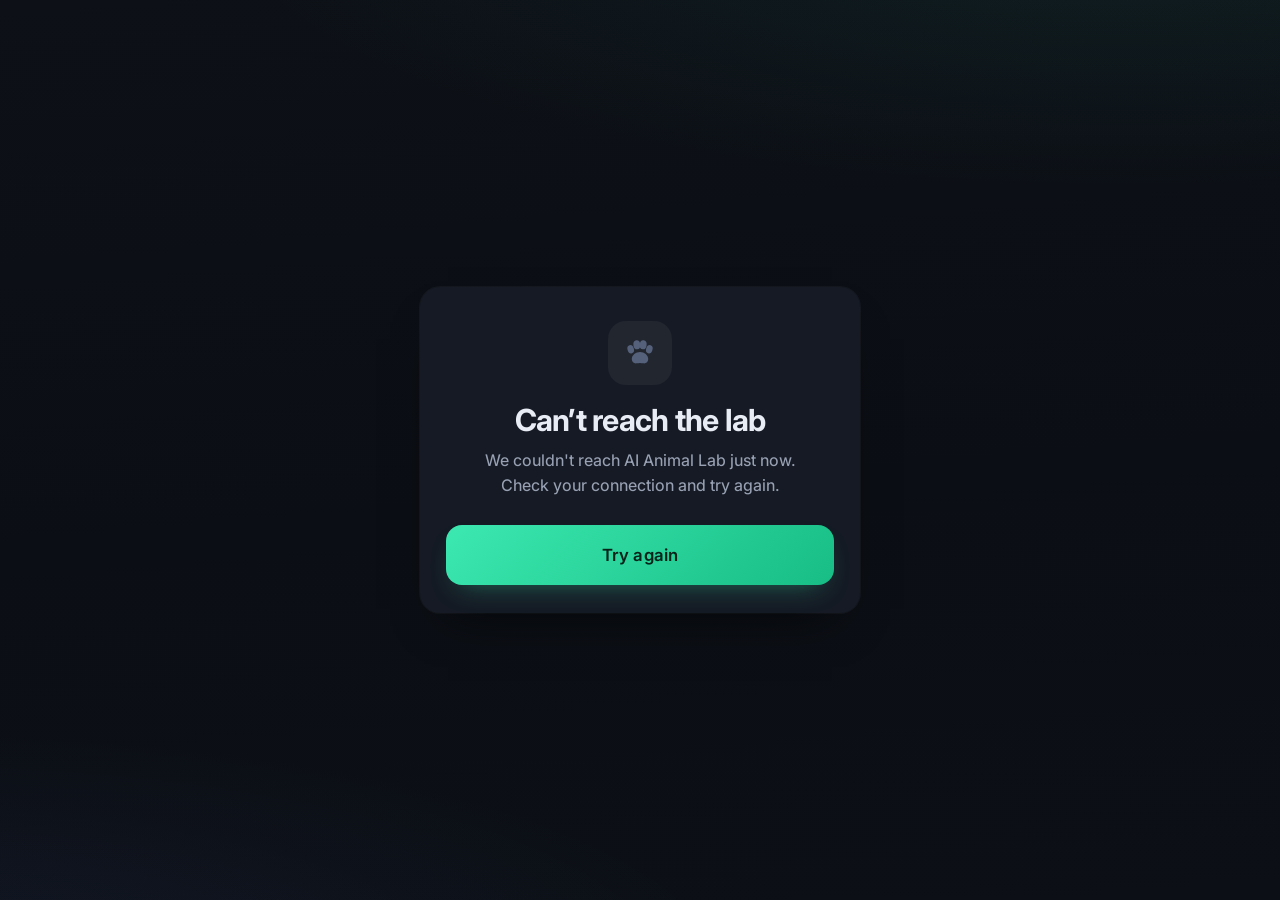
<file: index.html>
<!doctype html>
<html lang="en">
<head>
  <meta charset="utf-8">
  <meta name="viewport" content="width=device-width, initial-scale=1, viewport-fit=cover">
  <meta name="color-scheme" content="dark">
  <meta name="theme-color" content="#0b0e14">
  <meta name="description" content="Label animal photos and help train an AI to recognize them.">
  <title>AI Animal Lab</title>
  <link rel="icon" href="data:image/svg+xml,%3Csvg xmlns='http://www.w3.org/2000/svg' viewBox='0 0 64 64'%3E%3Crect width='64' height='64' rx='14' fill='%230b0e14'/%3E%3Cg fill='%2335e0a6'%3E%3Cellipse cx='14.5' cy='25' rx='6' ry='8' transform='rotate(-18 14.5 25)'/%3E%3Cellipse cx='26' cy='16.5' rx='6.5' ry='8.5' transform='rotate(-6 26 16.5)'/%3E%3Cellipse cx='38' cy='16.5' rx='6.5' ry='8.5' transform='rotate(6 38 16.5)'/%3E%3Cellipse cx='49.5' cy='25' rx='6' ry='8' transform='rotate(18 49.5 25)'/%3E%3Cpath d='M32 30c8.3 0 15.5 6.1 15.5 13.4 0 5.6-4.3 9.1-9.4 8.1-2.1-.4-4.1-.9-6.1-.9s-4 .5-6.1.9c-5.1 1-9.4-2.5-9.4-8.1C16.5 36.1 23.7 30 32 30z'/%3E%3C/g%3E%3C/svg%3E">
  <link rel="preconnect" href="https://fonts.googleapis.com">
  <link rel="preconnect" href="https://fonts.gstatic.com" crossorigin>
  <link rel="stylesheet" href="https://fonts.googleapis.com/css2?family=Inter:wght@400;500;600;700&display=swap">
  <link rel="stylesheet" href="styles.css">
</head>
<body>
  <!-- Inline icon definitions (no external icon files) -->
  <svg class="svg-defs" aria-hidden="true" focusable="false">
    <symbol id="i-paw" viewBox="0 0 64 64">
      <ellipse cx="14.5" cy="25" rx="6" ry="8" transform="rotate(-18 14.5 25)"/>
      <ellipse cx="26" cy="16.5" rx="6.5" ry="8.5" transform="rotate(-6 26 16.5)"/>
      <ellipse cx="38" cy="16.5" rx="6.5" ry="8.5" transform="rotate(6 38 16.5)"/>
      <ellipse cx="49.5" cy="25" rx="6" ry="8" transform="rotate(18 49.5 25)"/>
      <path d="M32 30c8.3 0 15.5 6.1 15.5 13.4 0 5.6-4.3 9.1-9.4 8.1-2.1-.4-4.1-.9-6.1-.9s-4 .5-6.1.9c-5.1 1-9.4-2.5-9.4-8.1C16.5 36.1 23.7 30 32 30z"/>
    </symbol>
    <symbol id="i-check" viewBox="0 0 24 24">
      <path d="M20 6L9 17l-5-5" fill="none" stroke="currentColor" stroke-width="3" stroke-linecap="round" stroke-linejoin="round"/>
    </symbol>
    <symbol id="i-close" viewBox="0 0 24 24">
      <path d="M18 6L6 18M6 6l12 12" fill="none" stroke="currentColor" stroke-width="2.5" stroke-linecap="round"/>
    </symbol>
  </svg>

  <main class="app" id="app">
    <!-- Loading (boot) -->
    <section class="screen screen--center" id="screen-loading" hidden aria-label="Loading">
      <span class="spinner spinner--lg" aria-hidden="true"></span>
      <p class="loading-text">Getting things ready&hellip;</p>
    </section>

    <!-- Welcome -->
    <section class="screen card screen--welcome" id="screen-welcome" hidden aria-labelledby="welcome-title">
      <div class="logo-badge" aria-hidden="true"><svg class="paw"><use href="#i-paw"/></svg></div>
      <h1 class="title" id="welcome-title">AI Animal Lab</h1>
      <p class="lede" id="welcome-mission">Help train an AI to recognize animals.</p>
      <p class="lede" id="welcome-empty" hidden>No photos yet &mdash; ask your instructor to add some, then come back.</p>
      <button class="btn btn--primary btn--xl" id="btn-start" type="button">Start labeling</button>
      <p class="footnote" id="welcome-footnote">No sign-up — your answers are anonymous.</p>
    </section>

    <!-- Labeling -->
    <section class="screen screen--quiz" id="screen-quiz" hidden aria-labelledby="quiz-question">
      <header class="topbar">
        <div class="progress" id="progress" role="progressbar" aria-label="Photos labeled so far"
             aria-valuemin="0" aria-valuemax="35" aria-valuenow="0">
          <div class="progress-fill" id="progress-fill"></div>
        </div>
        <span class="progress-count" id="progress-count" aria-hidden="true">0 / 35</span>
      </header>

      <div class="quiz-body" id="quiz-body">
        <div class="banner" id="banner" role="alert" hidden>
          <p class="banner-text" id="banner-text"></p>
          <button class="btn btn--ghost-danger" id="banner-retry" type="button">Retry</button>
          <button class="icon-btn" id="banner-close" type="button" aria-label="Dismiss message">
            <svg class="icon"><use href="#i-close"/></svg>
          </button>
        </div>

        <figure class="photo-card">
          <div class="photo-loading" id="photo-loading">
            <span class="spinner" id="photo-spinner" aria-hidden="true"></span>
            <p class="photo-loading-text" id="photo-loading-text" hidden>Photo didn&rsquo;t load</p>
            <button class="btn btn--soft" id="photo-retry" type="button" hidden>Try again</button>
          </div>
          <img class="photo" id="photo" alt="Mystery animal photo" hidden>
          <figcaption class="saved-pill" id="saved-pill" role="status" hidden>
            <svg class="icon icon--check" aria-hidden="true"><use href="#i-check"/></svg>
            Saved
          </figcaption>
        </figure>

        <h1 class="question" id="quiz-question" tabindex="-1">Which animal is this?</h1>
        <div class="answers" id="answers"></div>
      </div>
    </section>

    <!-- Completion -->
    <section class="screen card screen--done" id="screen-done" hidden aria-labelledby="done-title">
      <div class="logo-badge logo-badge--big" aria-hidden="true"><svg class="paw"><use href="#i-paw"/></svg></div>
      <h1 class="title" id="done-title">Thank you!</h1>
      <p class="lede" id="done-copy">You helped train the AI.</p>
    </section>

    <!-- Boot error -->
    <section class="screen card screen--error" id="screen-error" hidden aria-labelledby="error-title">
      <div class="logo-badge logo-badge--muted" aria-hidden="true"><svg class="paw"><use href="#i-paw"/></svg></div>
      <h1 class="title" id="error-title">Can&rsquo;t reach the lab</h1>
      <p class="lede" id="error-copy">We couldn&rsquo;t connect. Check your connection and try again.</p>
      <button class="btn btn--primary btn--xl" id="btn-retry-boot" type="button">Try again</button>
    </section>
  </main>

  <script src="config.js"></script>
  <script src="app.js"></script>
</body>
</html>
</file>
<file: styles.css>
/* ============================================================
   AI Animal Lab — student site styles
   Mobile-first (360–430px primary), centered 480px column on desktop.
   Vanilla CSS only. Dark "lab" theme: charcoal surfaces, teal accent,
   Inter + system fallback.
   ============================================================ */

:root {
  --accent: #35e0a6;
  --accent-strong: #17bd85;
  --accent-ink: #06231a;            /* text on accent fills */
  --accent-soft: rgba(53, 224, 166, 0.14);
  --accent-faint: rgba(53, 224, 166, 0.07);
  --ink: #e8ecf4;
  --ink-muted: #98a1b3;
  --card: #151a24;
  --card-2: #1a2030;
  --danger-bg: rgba(255, 107, 107, 0.1);
  --danger-ink: #ff9b9b;
  --line: rgba(255, 255, 255, 0.09);

  --radius-lg: 20px;
  --radius-md: 16px;
  --radius-sm: 12px;

  --shadow-card: 0 24px 48px -28px rgba(0, 0, 0, 0.75),
                 0 0 0 1px rgba(255, 255, 255, 0.04);
  --shadow-btn: 0 12px 28px -14px rgba(53, 224, 166, 0.45);

  --ease: cubic-bezier(0.22, 1, 0.36, 1);
  --font: "Inter", -apple-system, BlinkMacSystemFont, "Segoe UI", Roboto,
          "Helvetica Neue", Arial, sans-serif;
}

* { box-sizing: border-box; }

html {
  -webkit-text-size-adjust: 100%;
  font-size: 16px;
}

body {
  margin: 0;
  min-height: 100dvh;
  display: flex;
  flex-direction: column;
  font-family: var(--font);
  color: var(--ink);
  background-color: #0b0e14;
  -webkit-tap-highlight-color: transparent;
  padding: env(safe-area-inset-top) 0 env(safe-area-inset-bottom);
}

/* Fixed decorative backdrop (a fixed pseudo-element scrolls better on iOS
   than background-attachment: fixed). */
body::before {
  content: "";
  position: fixed;
  inset: 0;
  z-index: -1;
  background:
    radial-gradient(120% 52% at 88% -10%, rgba(53, 224, 166, 0.08), transparent 60%),
    radial-gradient(110% 45% at -8% 108%, rgba(93, 124, 240, 0.07), transparent 60%),
    linear-gradient(175deg, #0d1017 0%, #0b0e14 55%, #0c1016 100%);
}

[hidden] { display: none !important; }

::selection { background: rgba(53, 224, 166, 0.28); }

/* ------------------------------------------------------------
   Layout
   ------------------------------------------------------------ */

.app {
  flex: 1;
  width: 100%;
  max-width: 480px;
  margin-inline: auto;
  padding: 24px 20px calc(28px + env(safe-area-inset-bottom));
  display: flex;
  flex-direction: column;
}

/* The single visible screen: centered when short, top-aligned when tall. */
.screen {
  margin-block: auto;
  animation: fade-up 0.45s var(--ease) both;
}

.screen--center {
  display: flex;
  flex-direction: column;
  align-items: center;
  gap: 14px;
}

.card {
  background: var(--card);
  border-radius: var(--radius-lg);
  box-shadow: var(--shadow-card);
  padding: 34px 26px 28px;
  text-align: center;
}

.svg-defs {
  position: absolute;
  width: 0;
  height: 0;
  overflow: hidden;
}

/* ------------------------------------------------------------
   Typography
   ------------------------------------------------------------ */

.title {
  margin: 0 0 10px;
  font-size: clamp(1.55rem, 6vw, 1.9rem);
  font-weight: 700;
  letter-spacing: -0.025em;
  line-height: 1.15;
}

.lede {
  margin: 0 auto 26px;
  max-width: 34ch;
  color: var(--ink-muted);
  font-size: 1rem;
  font-weight: 450;
  line-height: 1.6;
}

.lede b, .lede strong { color: var(--ink); font-weight: 600; }

.footnote {
  margin: 16px 0 0;
  font-size: 0.84rem;
  font-weight: 450;
  color: var(--ink-muted);
  opacity: 0.85;
}

.loading-text {
  margin: 0;
  color: var(--ink-muted);
  font-weight: 500;
}

.logo-badge {
  width: 64px;
  height: 64px;
  margin: 0 auto 18px;
  display: grid;
  place-items: center;
  border-radius: 18px;
  background: var(--accent-soft);
  color: var(--accent);
  animation: pop-in 0.5s var(--ease) both;
}

.logo-badge--big {
  width: 76px;
  height: 76px;
  border-radius: 20px;
}

.logo-badge--muted {
  background: rgba(255, 255, 255, 0.05);
  color: #55607a;
  animation: none;
}

.paw {
  width: 34px;
  height: 34px;
  fill: currentColor;
}

.logo-badge--big .paw { width: 40px; height: 40px; }

/* ------------------------------------------------------------
   Buttons
   ------------------------------------------------------------ */

.btn {
  font-family: inherit;
  font-weight: 600;
  letter-spacing: 0.01em;
  border: 0;
  cursor: pointer;
  border-radius: var(--radius-md);
  touch-action: manipulation;
  user-select: none;
  -webkit-user-select: none;
  transition:
    transform 0.16s var(--ease),
    box-shadow 0.25s var(--ease),
    background-color 0.25s var(--ease),
    border-color 0.25s var(--ease),
    opacity 0.2s var(--ease);
}

.btn:active:not(:disabled) { transform: scale(0.97); }
.btn:disabled { cursor: default; opacity: 0.7; }

.btn--primary {
  display: block;
  width: 100%;
  min-height: 60px;
  font-size: 1.05rem;
  color: var(--accent-ink);
  background: linear-gradient(135deg, #3ce9b0, var(--accent-strong));
  box-shadow: var(--shadow-btn);
}

@media (hover: hover) {
  .btn--primary:hover:not(:disabled) {
    transform: translateY(-1px);
    box-shadow: 0 16px 32px -14px rgba(53, 224, 166, 0.5);
  }
}

.btn--xl { min-height: 60px; }

/* Small pill used in overlays/banners */
.btn--soft {
  min-height: 48px;
  padding: 0 20px;
  font-size: 0.92rem;
  border-radius: var(--radius-sm);
  background: var(--card-2);
  color: var(--accent);
  box-shadow: 0 0 0 1px var(--line);
}

.btn--ghost-danger {
  min-height: 48px;
  padding: 0 16px;
  font-size: 0.88rem;
  border-radius: 10px;
  background: transparent;
  color: var(--danger-ink);
  border: 1.5px solid rgba(255, 107, 107, 0.35);
  flex: none;
}

.icon-btn {
  width: 48px;
  height: 48px;
  flex: none;
  display: grid;
  place-items: center;
  border: 0;
  border-radius: 10px;
  background: transparent;
  color: inherit;
  cursor: pointer;
  transition: background-color 0.2s var(--ease);
}

@media (hover: hover) {
  .icon-btn:hover { background: rgba(255, 255, 255, 0.06); }
}

.icon {
  width: 20px;
  height: 20px;
  fill: currentColor;
  stroke: none;
}

.icon--check {
  width: 16px;
  height: 16px;
  color: var(--accent);
}

:focus-visible {
  outline: 2px solid var(--accent);
  outline-offset: 3px;
}

/* ------------------------------------------------------------
   Quiz: top bar + progress
   ------------------------------------------------------------ */

.screen--quiz { width: 100%; }

.topbar {
  display: flex;
  align-items: center;
  gap: 12px;
  margin-bottom: 18px;
}

.progress {
  flex: 1;
  height: 6px;
  border-radius: 999px;
  background: rgba(255, 255, 255, 0.09);
  overflow: hidden;
}

.progress-fill {
  height: 100%;
  width: 0%;
  border-radius: 999px;
  background: linear-gradient(90deg, #2bd3a0, var(--accent));
  transition: width 0.4s var(--ease);
}

.progress-count {
  font-size: 0.92rem;
  font-weight: 600;
  color: var(--ink-muted);
  font-variant-numeric: tabular-nums;
  white-space: nowrap;
}

/* ------------------------------------------------------------
   Quiz: body, image card, saved pill
   ------------------------------------------------------------ */

.quiz-body {
  transition: transform 0.32s var(--ease), opacity 0.32s var(--ease);
}

.quiz-body--leave {
  transform: translateX(-30px);
  opacity: 0;
}

.quiz-body--enter {
  transition: none;
  transform: translateX(34px);
  opacity: 0;
}

.photo-card {
  position: relative;
  margin: 0;
  width: 100%;
  aspect-ratio: 4 / 5;
  border-radius: var(--radius-lg);
  overflow: hidden;
  background: #11151d;
  box-shadow: var(--shadow-card);
}

.photo {
  display: block;
  width: 100%;
  height: 100%;
  object-fit: cover;
  opacity: 0;
  transform: scale(1.025);
}

.photo--loaded {
  opacity: 1;
  transform: none;
  transition: opacity 0.45s var(--ease), transform 0.45s var(--ease);
}

.photo-loading {
  position: absolute;
  inset: 0;
  display: flex;
  flex-direction: column;
  align-items: center;
  justify-content: center;
  gap: 12px;
  padding: 20px;
  background: linear-gradient(100deg, #131822 30%, #1a212e 50%, #131822 70%);
  background-size: 200% 100%;
  animation: shimmer 1.5s linear infinite;
}

.photo-loading-text {
  margin: 0;
  font-weight: 500;
  font-size: 0.92rem;
  color: var(--ink-muted);
}

.saved-pill {
  position: absolute;
  top: 14px;
  right: 14px;
  display: flex;
  align-items: center;
  gap: 7px;
  padding: 9px 15px;
  border-radius: 999px;
  background: rgba(10, 14, 12, 0.82);
  -webkit-backdrop-filter: blur(6px);
  backdrop-filter: blur(6px);
  color: var(--accent);
  font-size: 0.92rem;
  font-weight: 600;
  box-shadow: 0 0 0 1px rgba(53, 224, 166, 0.25);
  animation: pop-in 0.3s var(--ease) both;
}

/* ------------------------------------------------------------
   Quiz: question + answers
   ------------------------------------------------------------ */

.question {
  margin: 22px 0 18px;
  text-align: center;
  font-size: clamp(1.4rem, 5.8vw, 1.75rem);
  font-weight: 650;
  letter-spacing: -0.02em;
  line-height: 1.2;
}

.answers {
  display: flex;
  flex-direction: column;
  gap: 11px;
  margin-bottom: 8px;
}

.answer {
  display: block;
  width: 100%;
  min-height: 62px;
  padding: 10px 18px;
  font-size: 1.1rem;
  font-weight: 550;
  color: var(--ink);
  background: var(--card);
  border: 1.5px solid var(--line);
  border-radius: var(--radius-md);
  box-shadow: 0 0 0 1px rgba(0, 0, 0, 0.2);
  animation: rise-in 0.45s var(--ease) both;
  transition:
    transform 0.16s var(--ease),
    background-color 0.2s var(--ease),
    border-color 0.2s var(--ease);
}

@media (hover: hover) {
  .answer:hover:not(:disabled) {
    border-color: rgba(53, 224, 166, 0.45);
    transform: translateY(-1px);
  }
}

.answer:disabled {
  opacity: 0.45;
  box-shadow: none;
}

.answer--picked,
.answer--picked:disabled {
  opacity: 1;
  color: var(--accent-ink);
  background: var(--accent);
  border-color: var(--accent);
  font-weight: 650;
  box-shadow: var(--shadow-btn);
  transform: scale(0.98);
}

/* ------------------------------------------------------------
   Error banner (in-flow, dismissible, with Retry)
   ------------------------------------------------------------ */

.banner {
  display: flex;
  align-items: center;
  gap: 6px;
  margin-bottom: 14px;
  padding: 8px 8px 8px 16px;
  border-radius: var(--radius-md);
  background: var(--danger-bg);
  color: var(--danger-ink);
  animation: drop-in 0.3s var(--ease) both;
}

.banner-text {
  flex: 1;
  margin: 0;
  font-size: 0.9rem;
  font-weight: 500;
  line-height: 1.45;
}

.banner .icon-btn { width: 44px; height: 44px; }

/* ------------------------------------------------------------
   Spinners
   ------------------------------------------------------------ */

.spinner {
  width: 34px;
  height: 34px;
  border-radius: 50%;
  border: 3px solid rgba(53, 224, 166, 0.18);
  border-top-color: var(--accent);
  animation: spin 0.8s linear infinite;
}

.spinner--lg { width: 42px; height: 42px; }

/* ------------------------------------------------------------
   Animations
   ------------------------------------------------------------ */

@keyframes fade-up {
  from { opacity: 0; transform: translateY(14px); }
  to   { opacity: 1; transform: none; }
}

@keyframes rise-in {
  from { opacity: 0; transform: translateY(12px); }
  to   { opacity: 1; transform: none; }
}

@keyframes pop-in {
  from { opacity: 0; transform: scale(0.7); }
  to   { opacity: 1; transform: scale(1); }
}

@keyframes drop-in {
  from { opacity: 0; transform: translateY(-8px); }
  to   { opacity: 1; transform: none; }
}

@keyframes spin {
  to { transform: rotate(360deg); }
}

@keyframes shimmer {
  from { background-position: 200% 0; }
  to   { background-position: -200% 0; }
}

/* ------------------------------------------------------------
   Desktop tweaks
   ------------------------------------------------------------ */

@media (min-width: 700px) {
  .app { padding-top: 48px; padding-bottom: 48px; }
  .photo-card { aspect-ratio: 5 / 4; }
}

/* ------------------------------------------------------------
   Reduced motion
   ------------------------------------------------------------ */

@media (prefers-reduced-motion: reduce) {
  *,
  *::before,
  *::after {
    animation-duration: 0.01ms !important;
    animation-iteration-count: 1 !important;
    transition-duration: 0.01ms !important;
    scroll-behavior: auto !important;
  }
}
</file>
